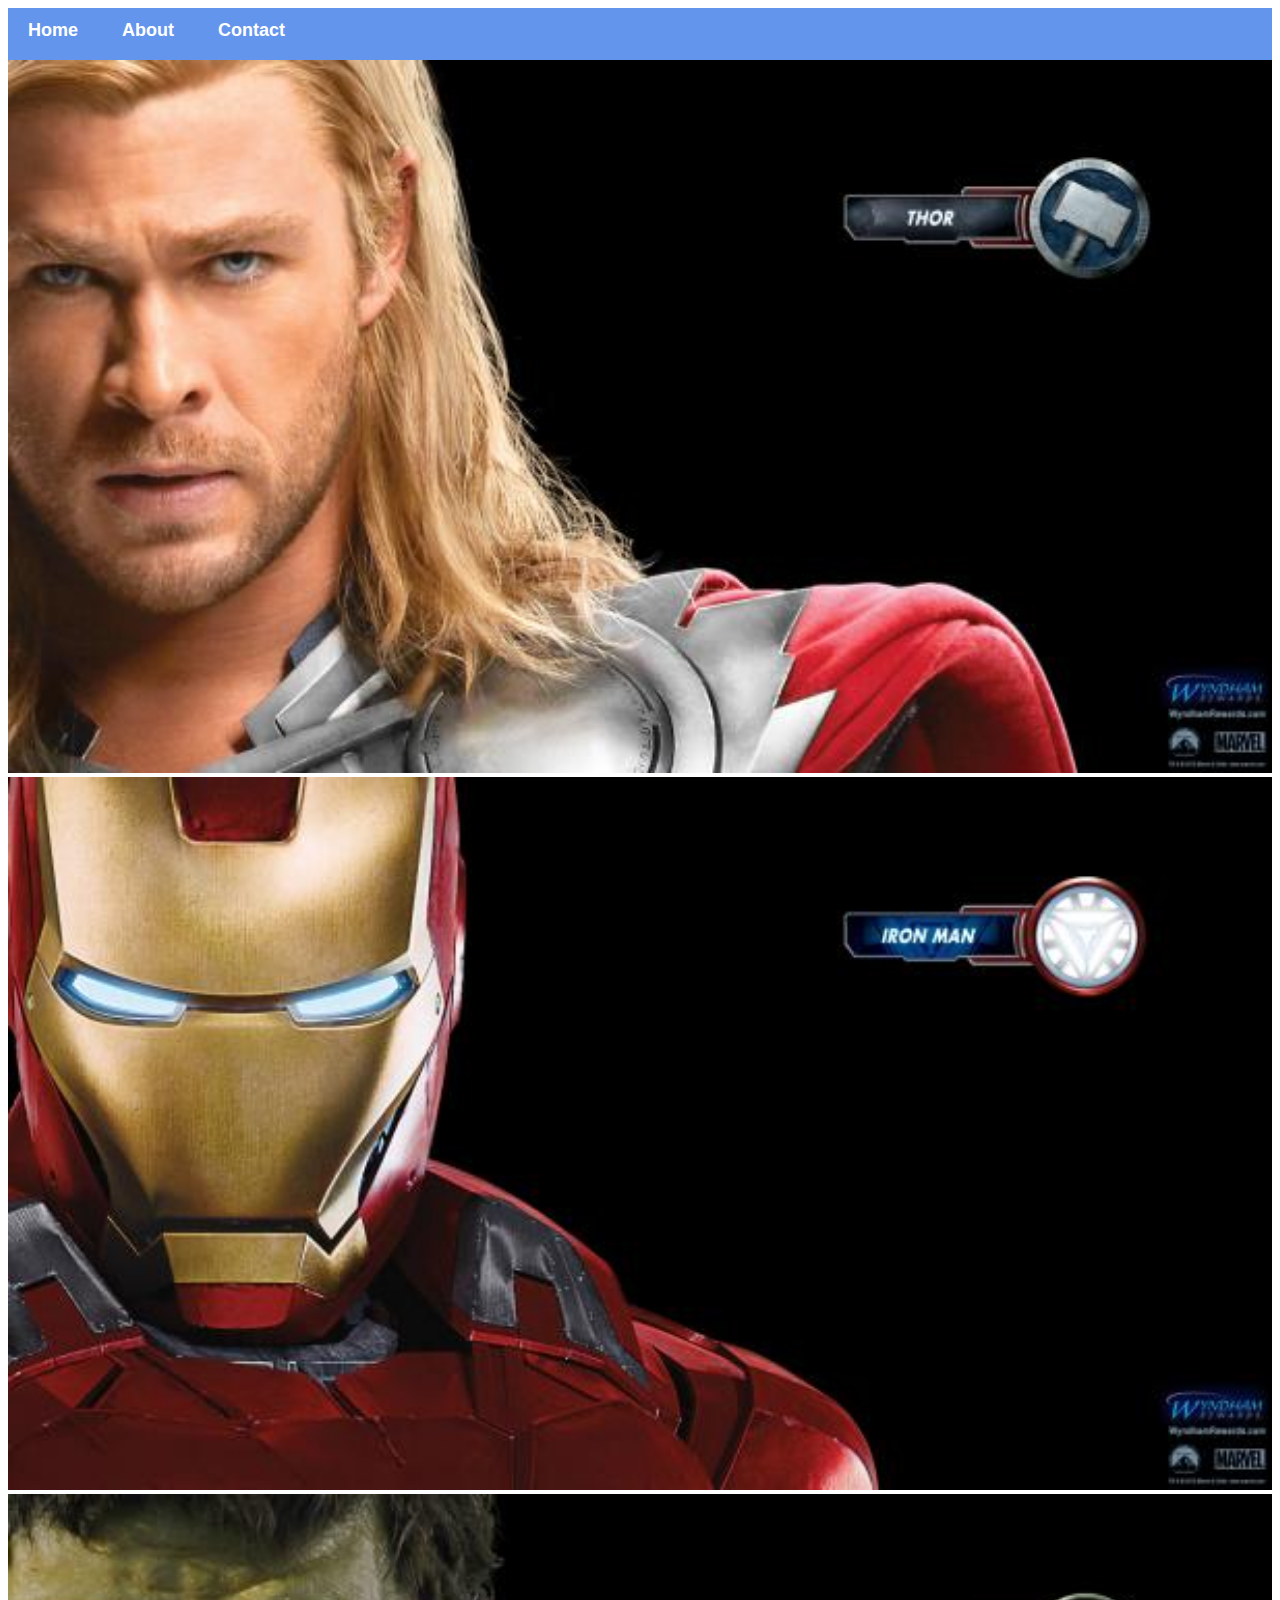
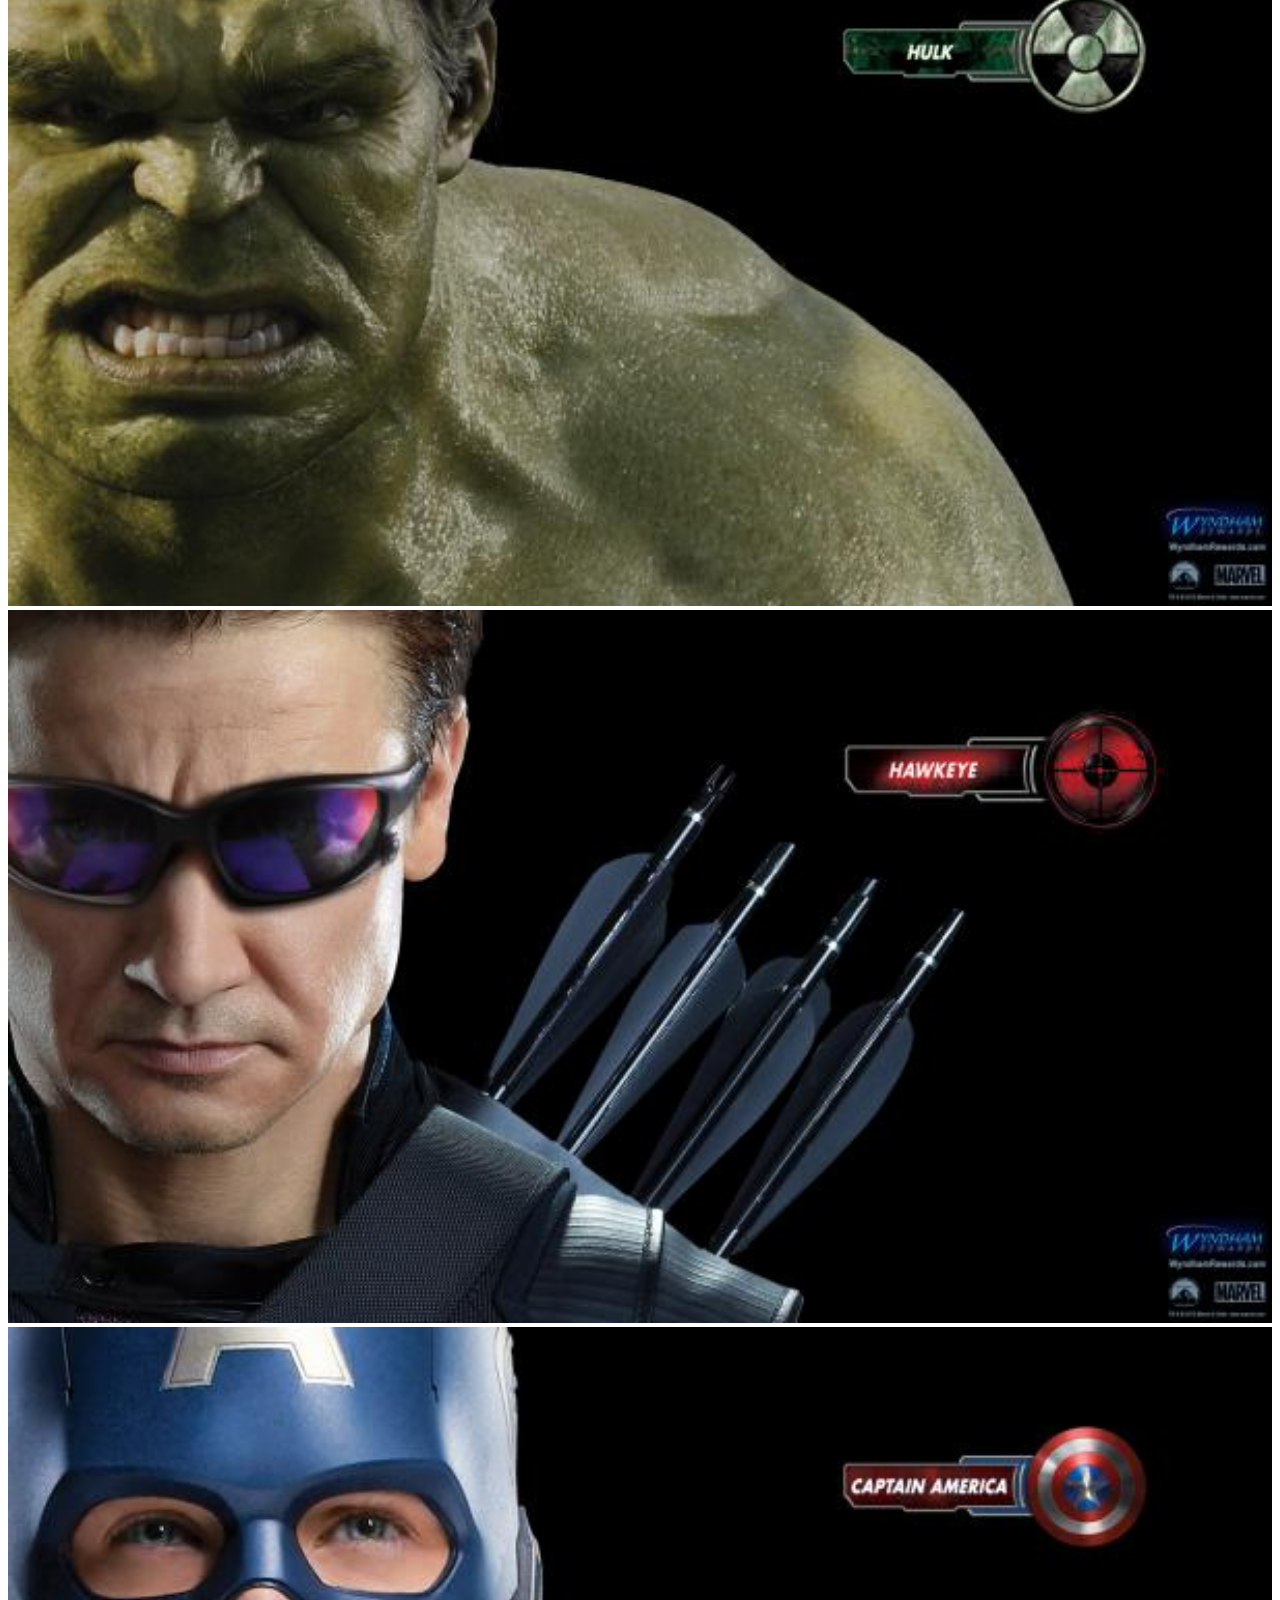
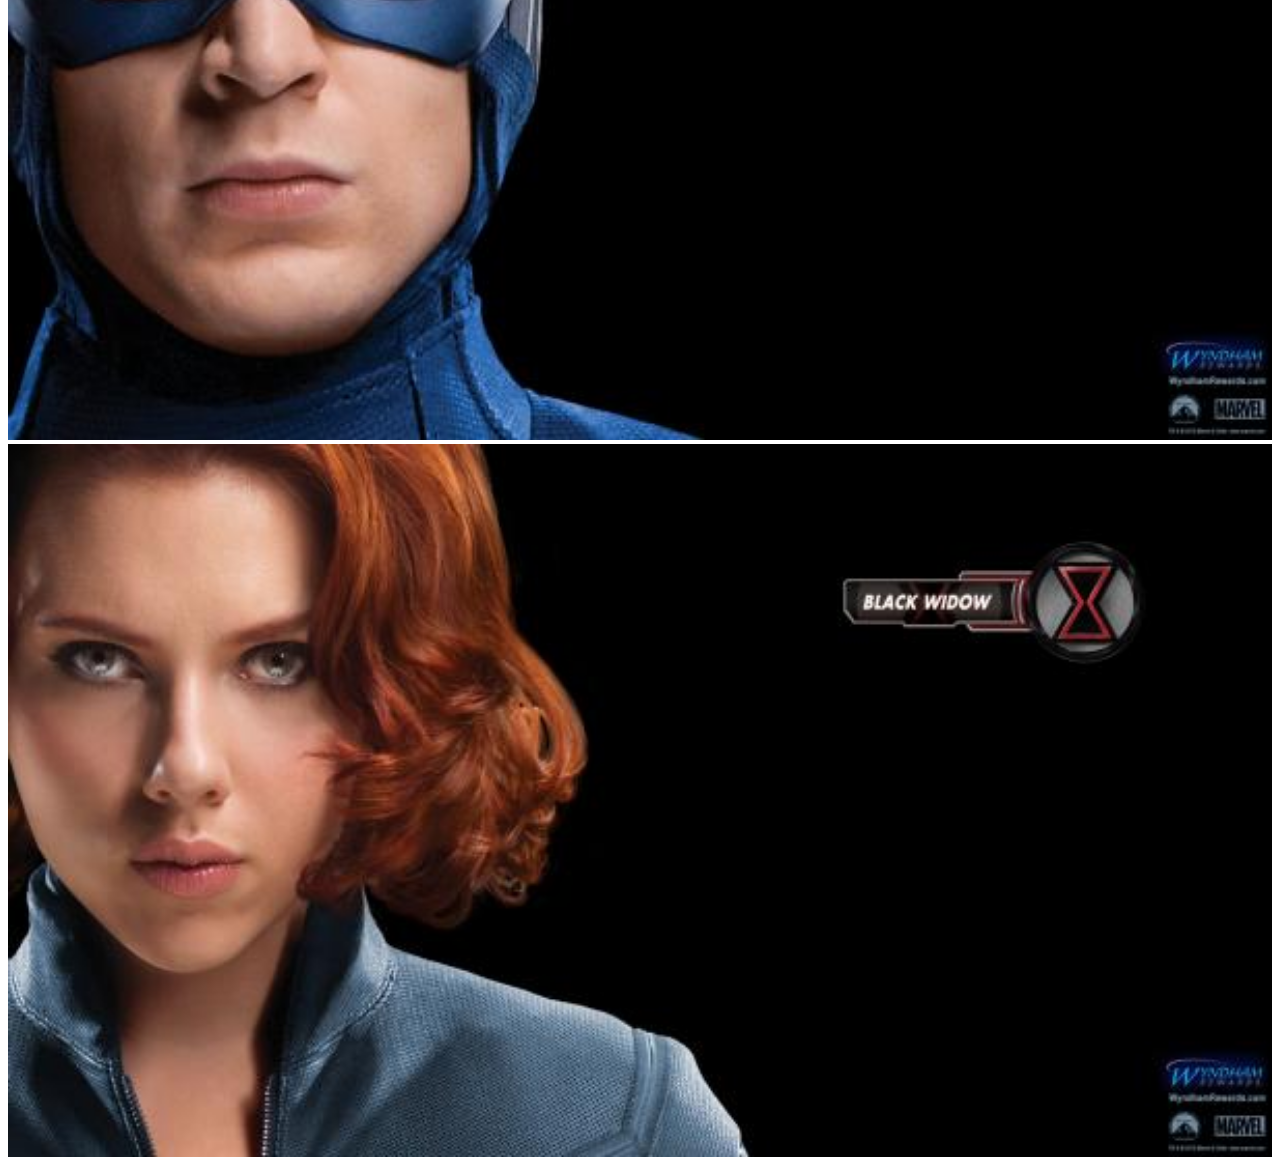
<file: index.html>
<!DOCTYPE html>
<html>
    <head>
        <link rel="stylesheet" href="style.css"
    </head>    
    <body>
        <div id="menu">
            <a href="index.html">Home</a>
            <a href="about.html">About</a>
            <a href="contact.html">Contact</a>
        </div>
        <div class="gallery">
             <a href="avenger-1.html"><img src="images/avengers_01.jpg"/></a>
             <a href="avenger-2.html"><img src="images/avengers_02.jpg"/></a>             
             <a href="avenger-3.html"><img src="images/avengers_03.jpg"/></a>            
             <a href="avenger-4.html"><img src="images/avengers_04.jpg"/></a> 
             <a href="avenger-5.html"><img src="images/avengers_05.jpg"/></a> 
             <a href="avenger-6.html"><img src="images/avengers_06.jpg"/></a> 
        </div>
    </body>    
</html>
</file>
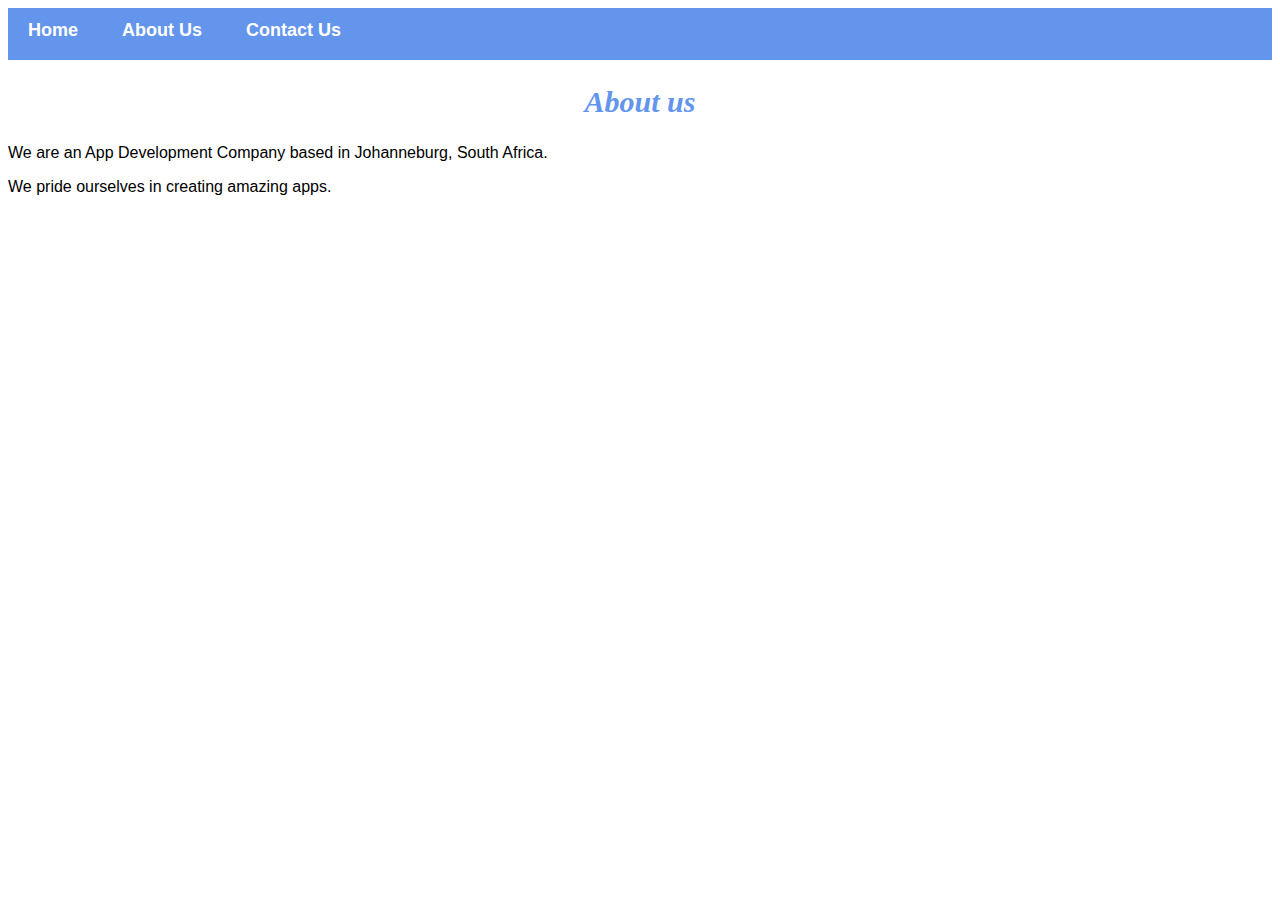
<file: about.html>
<!DOCTYPE html>
<html>
    <head>
        <link rel="stylesheet" href="style.css"
    </head>    
    <body>
        <div id="menu">
            <a href="index.html">Home</a>
            <a href="about.html">About Us</a>
            <a href="contact.html">Contact Us</a>
        </div>
        <h2>About us</h2>
        <p>We are an App Development Company based in Johanneburg, South Africa.</p>
        <p>We pride ourselves in creating amazing apps.</p>
        
    </body>    
</html>
</file>
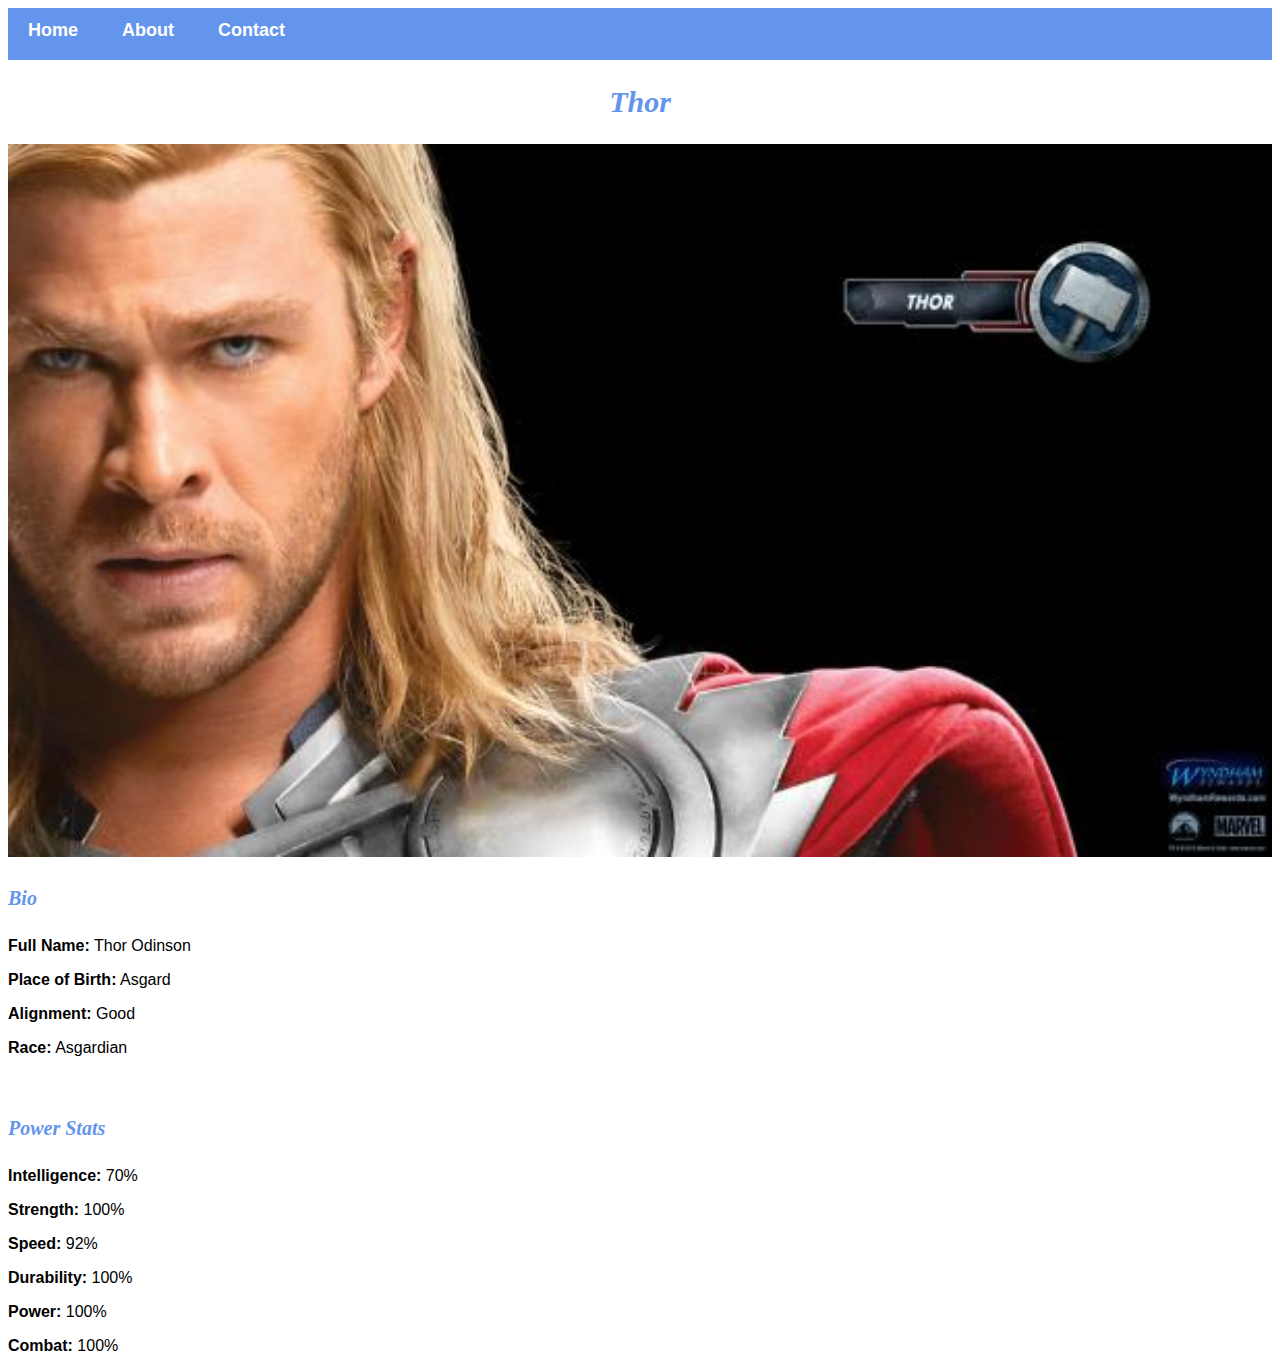
<file: avenger-1.html>
<!DOCTYPE html>
<html>
    <head>
        <link rel="stylesheet" href="style.css"
    </head>    
    <body>
        <div id="menu">
            <a href="index.html">Home</a>
            <a href="about.html">About</a>
            <a href="contact.html">Contact</a>
        </div>
        <h2>Thor</h2>
        <div class="gallery">
            <img src="images/avengers_01.jpg"/>
        </div>
        <h4>Bio</h4>
        <p><b>Full Name:</b> Thor Odinson</p>
        <p><b>Place of Birth:</b> Asgard</p>
        <p><b>Alignment:</b> Good</p>
        <p><b>Race:</b> Asgardian</p>
        <br/>
        <h4>Power Stats</h4>
        <p><b>Intelligence:</b> 70%</p>
        <p><b>Strength:</b> 100%</p>
        <p><b>Speed:</b> 92%</p>
        <p><b>Durability:</b> 100%</p>
        <p><b>Power:</b> 100%</p>
        <p><b>Combat:</b> 100%</p>
    </body>    
</html>
</file>
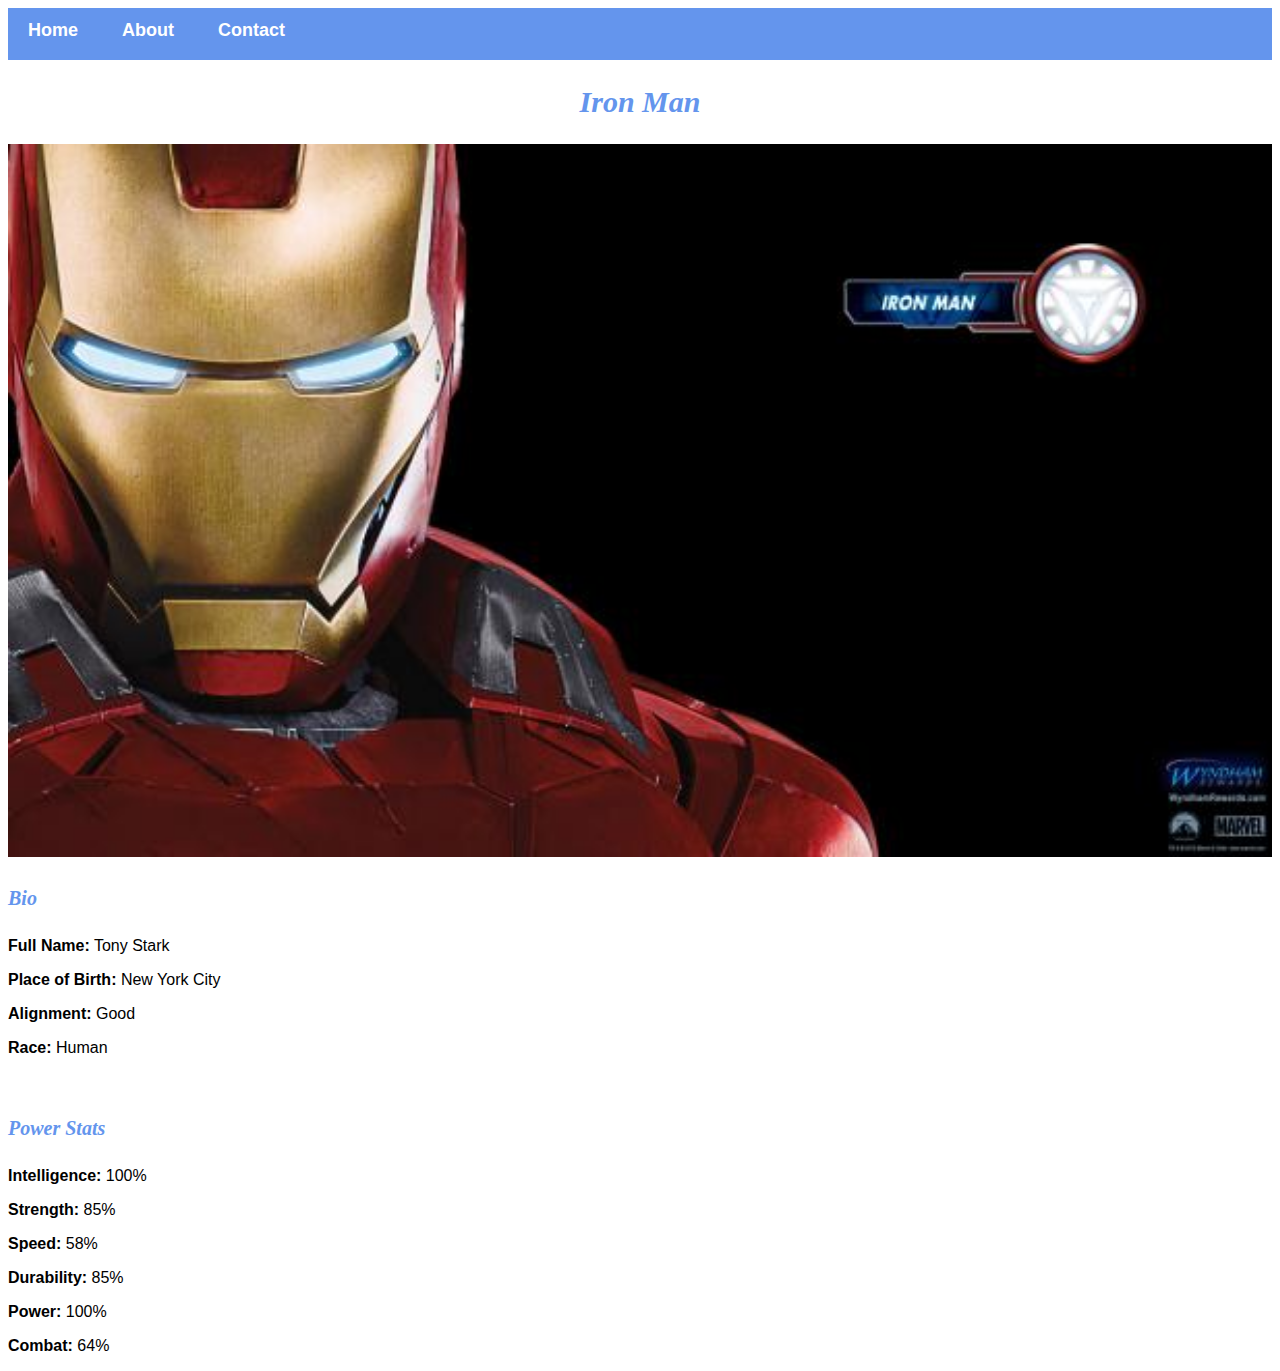
<file: avenger-2.html>
<!DOCTYPE html>
<html>
    <head>
        <link rel="stylesheet" href="style.css"
    </head>    
    <body>
        <div id="menu">
            <a href="index.html">Home</a>
            <a href="about.html">About</a>
            <a href="contact.html">Contact</a>
        </div>
        <h2>Iron Man</h2>
        <div class="gallery">
            <img src="images/avengers_02.jpg"/>
        </div>
        <h4>Bio</h4>
        <p><b>Full Name:</b> Tony Stark</p>
        <p><b>Place of Birth:</b> New York City</p>
        <p><b>Alignment:</b> Good</p>
        <p><b>Race:</b> Human</p>
        <br/>
        <h4>Power Stats</h4>
        <p><b>Intelligence:</b> 100%</p>
        <p><b>Strength:</b> 85%</p>
        <p><b>Speed:</b> 58%</p>
        <p><b>Durability:</b> 85%</p>
        <p><b>Power:</b> 100%</p>
        <p><b>Combat:</b> 64%</p>
    </body>    
</html>
</file>
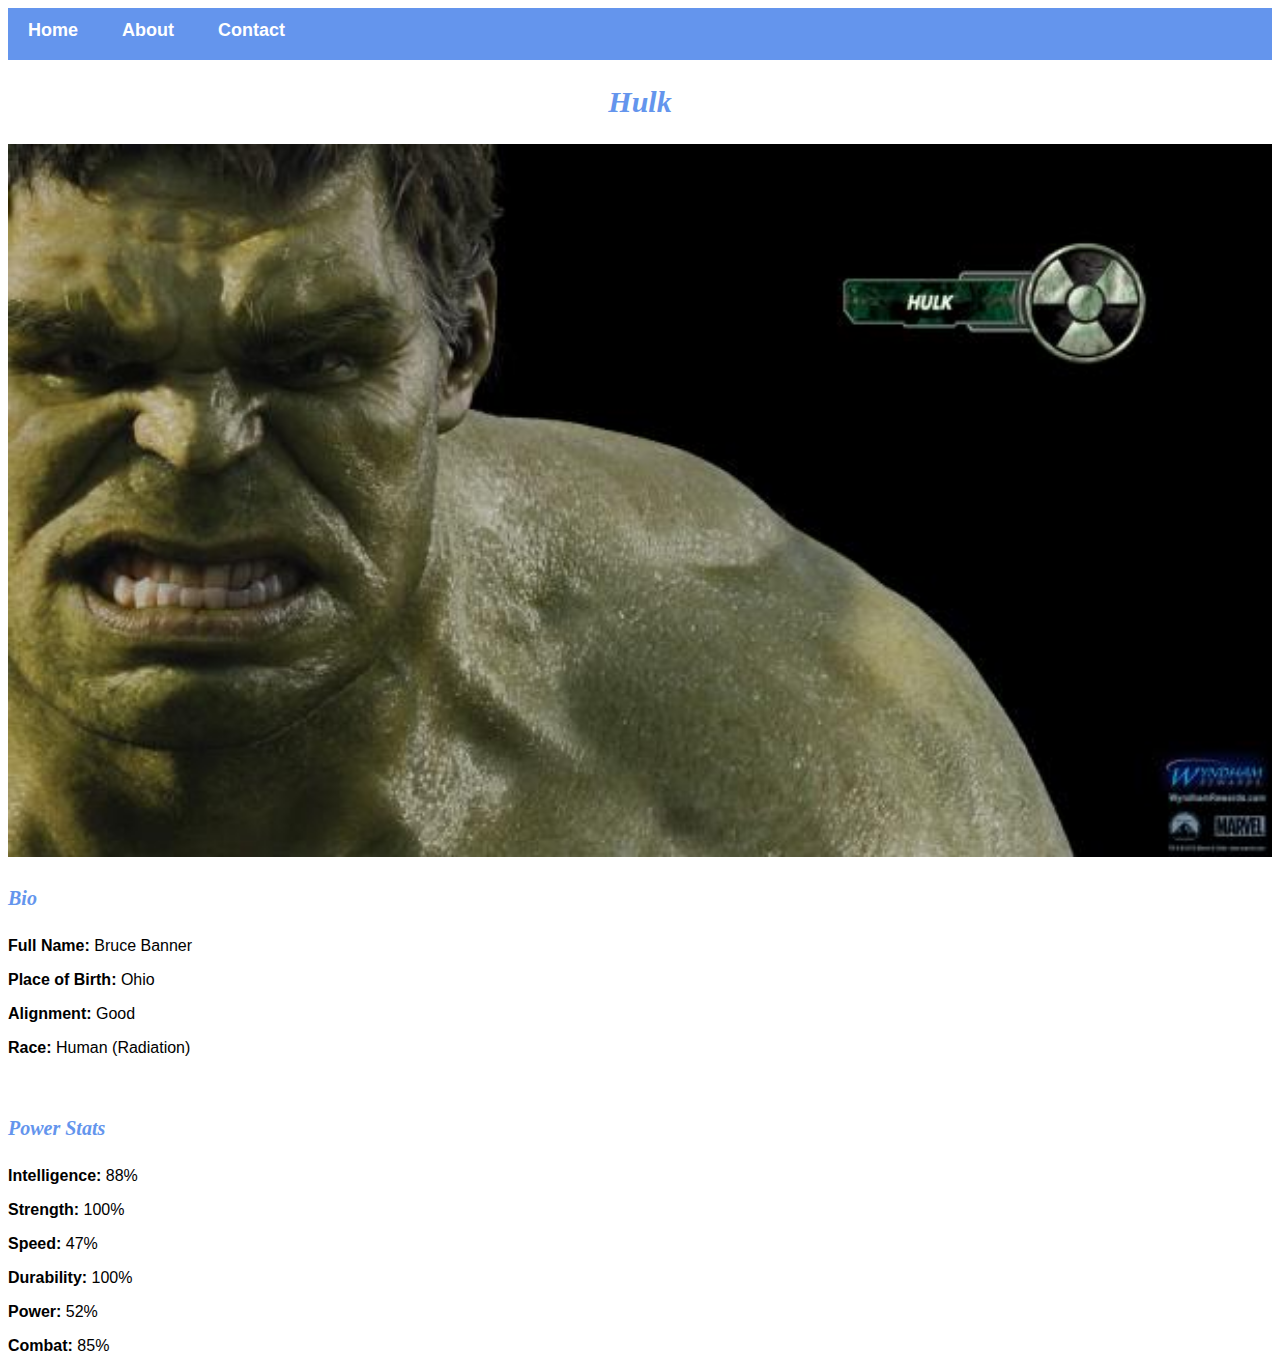
<file: avenger-3.html>
<!DOCTYPE html>
<html>
    <head>
        <link rel="stylesheet" href="style.css"
    </head>    
    <body>
        <div id="menu">
            <a href="index.html">Home</a>
            <a href="about.html">About</a>
            <a href="contact.html">Contact</a>
        </div>
        <h2>Hulk</h2>
        <div class="gallery">
            <img src="images/avengers_03.jpg"/>
        </div>
        <h4>Bio</h4>
        <p><b>Full Name:</b> Bruce Banner</p>
        <p><b>Place of Birth:</b> Ohio</p>
        <p><b>Alignment:</b> Good</p>
        <p><b>Race:</b> Human (Radiation)</p>
        <br/>
        <h4>Power Stats</h4>
        <p><b>Intelligence:</b> 88%</p>
        <p><b>Strength:</b> 100%</p>
        <p><b>Speed:</b> 47%</p>
        <p><b>Durability:</b> 100%</p>
        <p><b>Power:</b> 52%</p>
        <p><b>Combat:</b> 85%</p>
    </body>    
</html>
</file>
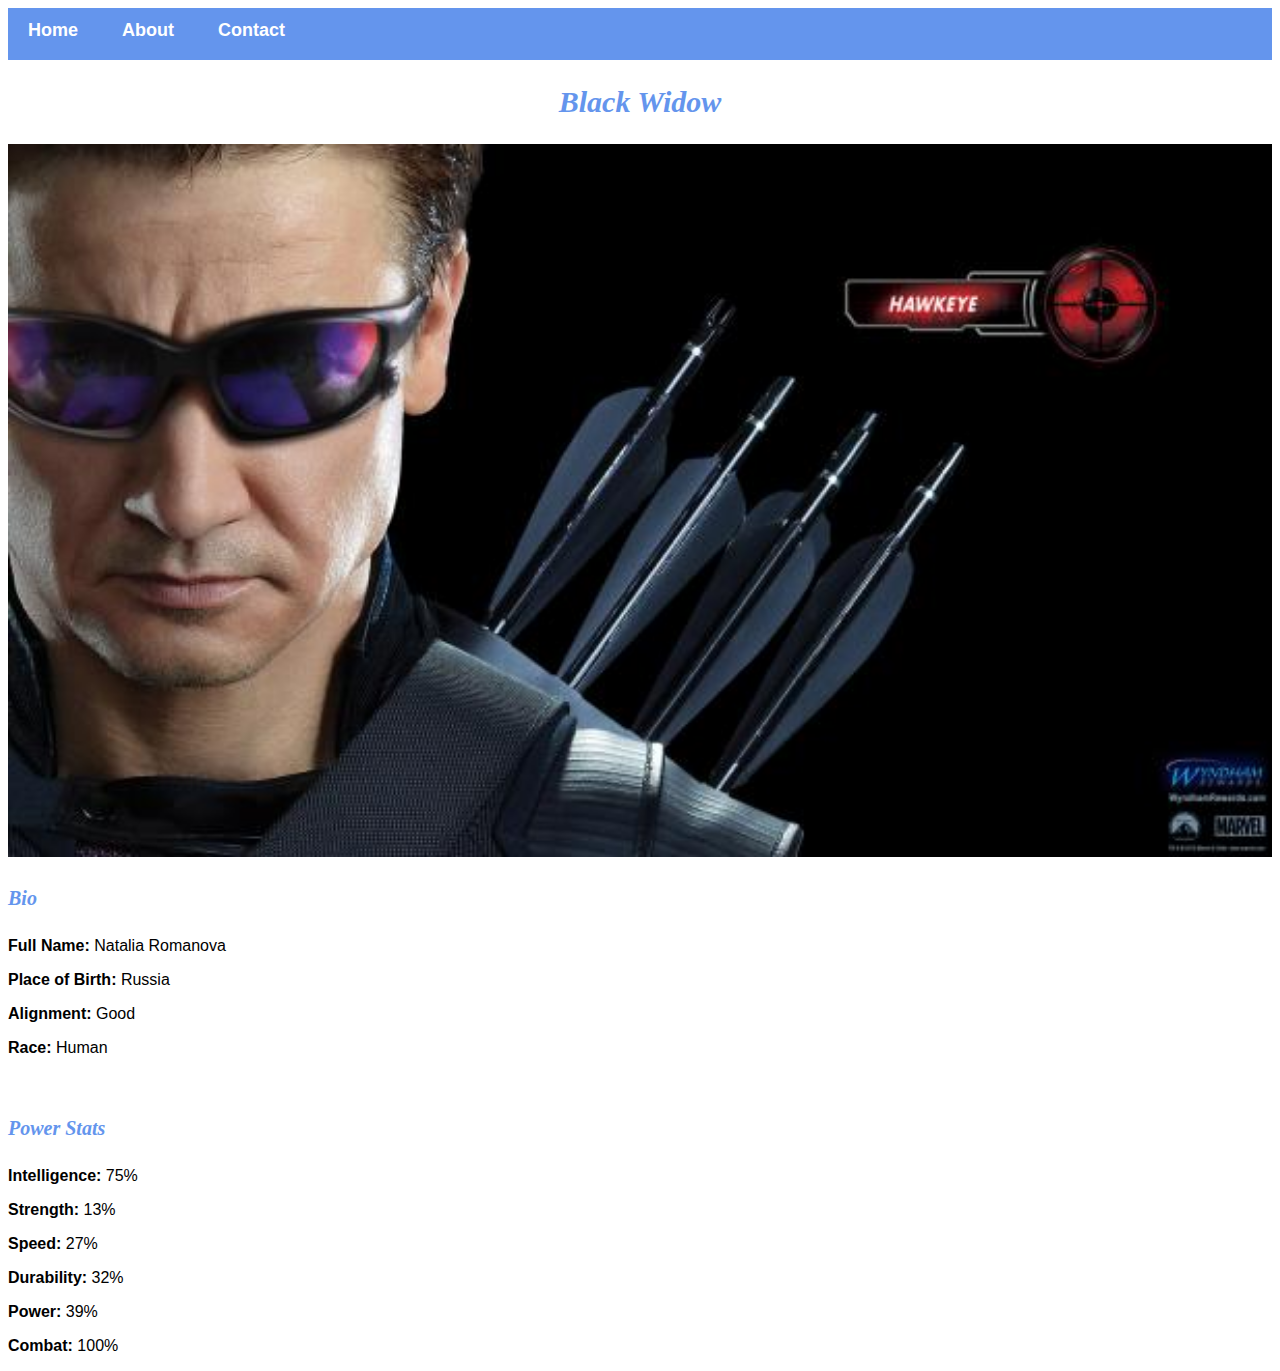
<file: avenger-4.html>
<!DOCTYPE html>
<html>
    <head>
        <link rel="stylesheet" href="style.css"
    </head>    
    <body>
        <div id="menu">
            <a href="index.html">Home</a>
            <a href="about.html">About</a>
            <a href="contact.html">Contact</a>
        </div>
        <h2>Black Widow</h2>
        <div class="gallery">
            <img src="images/avengers_04.jpg"/>
        </div>
        <h4>Bio</h4>
        <p><b>Full Name:</b> Natalia Romanova</p>
        <p><b>Place of Birth:</b> Russia</p>
        <p><b>Alignment:</b> Good</p>
        <p><b>Race:</b> Human</p>
        <br/>
        <h4>Power Stats</h4>
        <p><b>Intelligence:</b> 75%</p>
        <p><b>Strength:</b> 13%</p>
        <p><b>Speed:</b> 27%</p>
        <p><b>Durability:</b> 32%</p>
        <p><b>Power:</b> 39%</p>
        <p><b>Combat:</b> 100%</p>
    </body>    
</html>
</file>
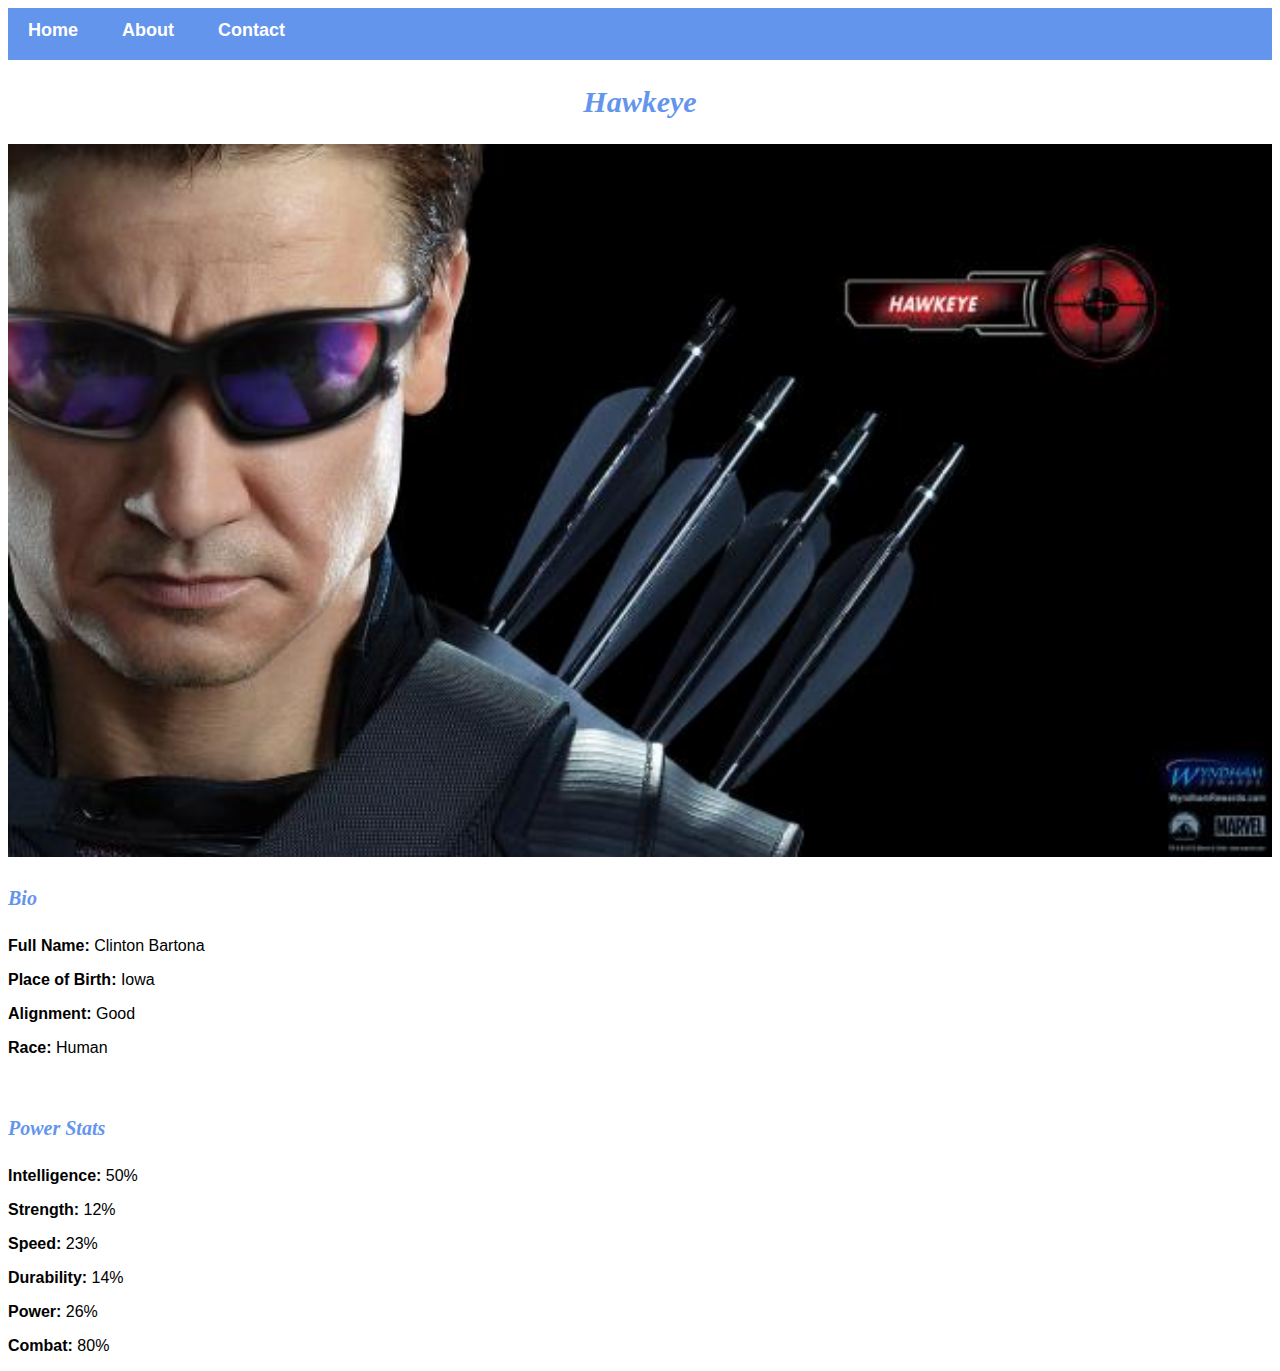
<file: avenger-5.html>
<!DOCTYPE html>
<html>
    <head>
        <link rel="stylesheet" href="style.css"
    </head>    
    <body>
        <div id="menu">
            <a href="index.html">Home</a>
            <a href="about.html">About</a>
            <a href="contact.html">Contact</a>
        </div>
        <h2>Hawkeye</h2>
        <div class="gallery">
            <img src="images/avengers_04.jpg"/>
        </div>
        <h4>Bio</h4>
        <p><b>Full Name:</b> Clinton Bartona</p>
        <p><b>Place of Birth:</b> Iowa</p>
        <p><b>Alignment:</b> Good</p>
        <p><b>Race:</b> Human</p>
        <br/>
        <h4>Power Stats</h4>
        <p><b>Intelligence:</b> 50%</p>
        <p><b>Strength:</b> 12%</p>
        <p><b>Speed:</b> 23%</p>
        <p><b>Durability:</b> 14%</p>
        <p><b>Power:</b> 26%</p>
        <p><b>Combat:</b> 80%</p>
    </body>    
</html>
</file>
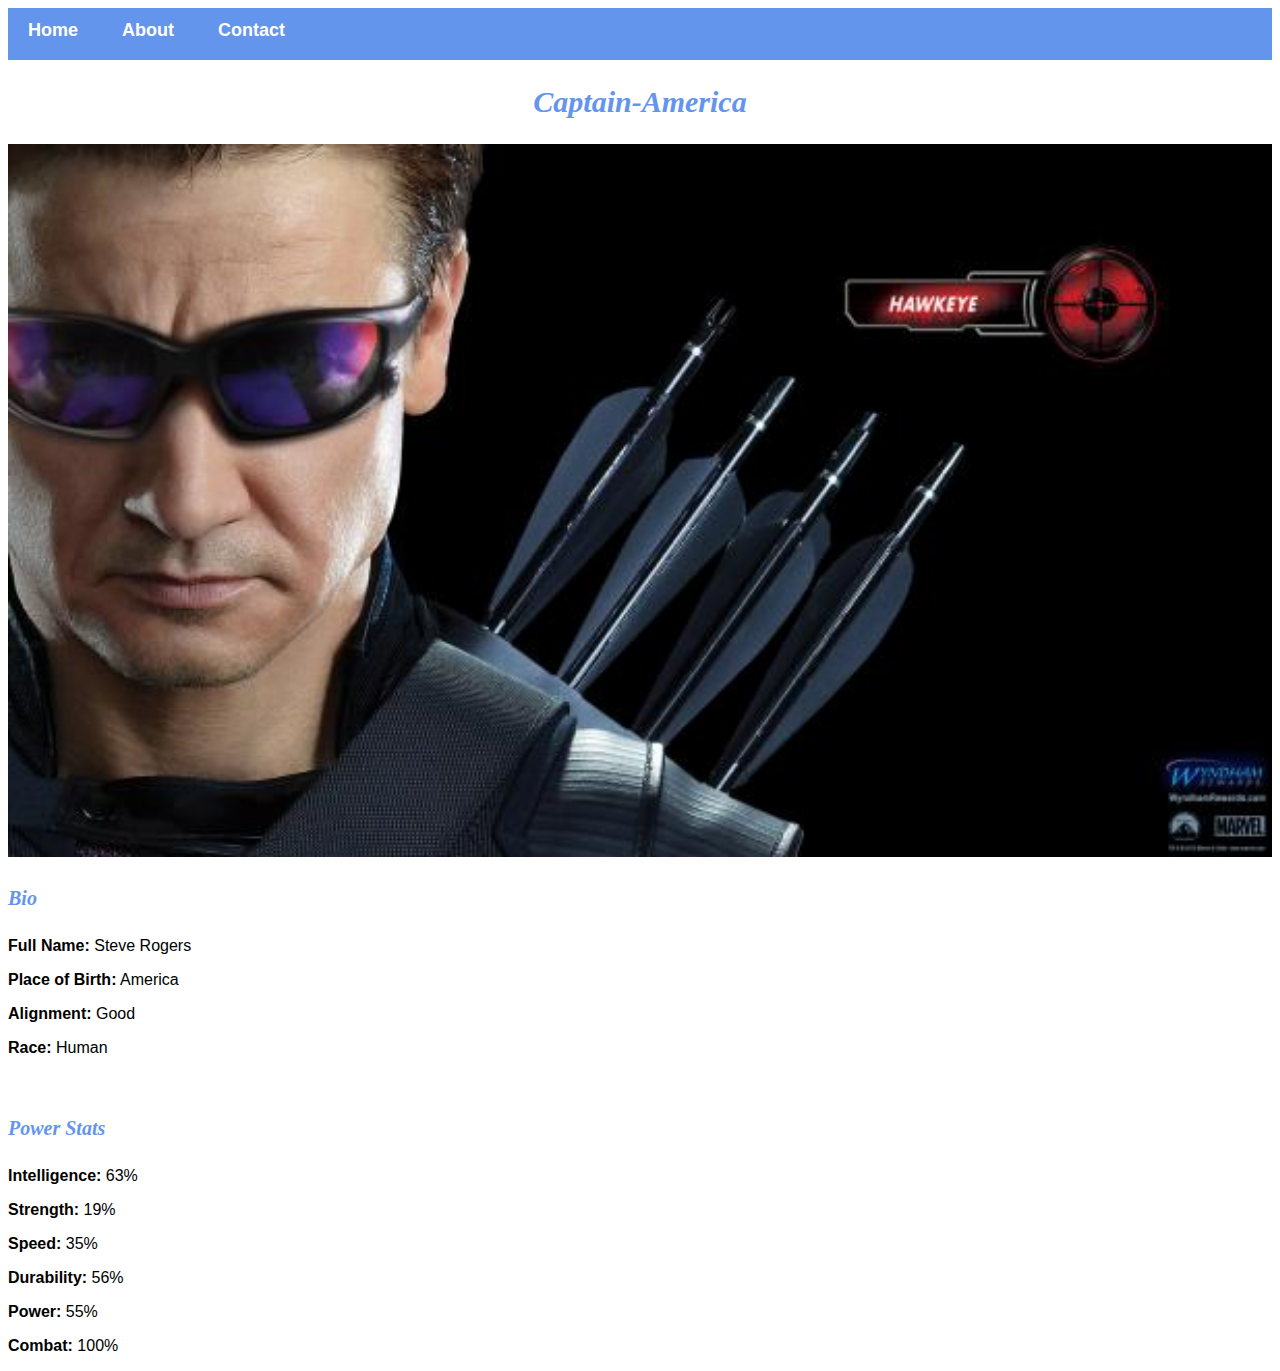
<file: avenger-6.html>
<!DOCTYPE html>
<html>
    <head>
        <link rel="stylesheet" href="style.css"
    </head>    
    <body>
        <div id="menu">
            <a href="index.html">Home</a>
            <a href="about.html">About</a>
            <a href="contact.html">Contact</a>
        </div>
        <h2>Captain-America</h2>
        <div class="gallery">
            <img src="images/avengers_04.jpg"/>
        </div>
        <h4>Bio</h4>
        <p><b>Full Name:</b> Steve Rogers</p>
        <p><b>Place of Birth:</b> America</p>
        <p><b>Alignment:</b> Good</p>
        <p><b>Race:</b> Human</p>
        <br/>
        <h4>Power Stats</h4>
        <p><b>Intelligence:</b> 63%</p>
        <p><b>Strength:</b> 19%</p>
        <p><b>Speed:</b> 35%</p>
        <p><b>Durability:</b> 56%</p>
        <p><b>Power:</b> 55%</p>
        <p><b>Combat:</b> 100%</p>
    </body>    
</html>
</file>
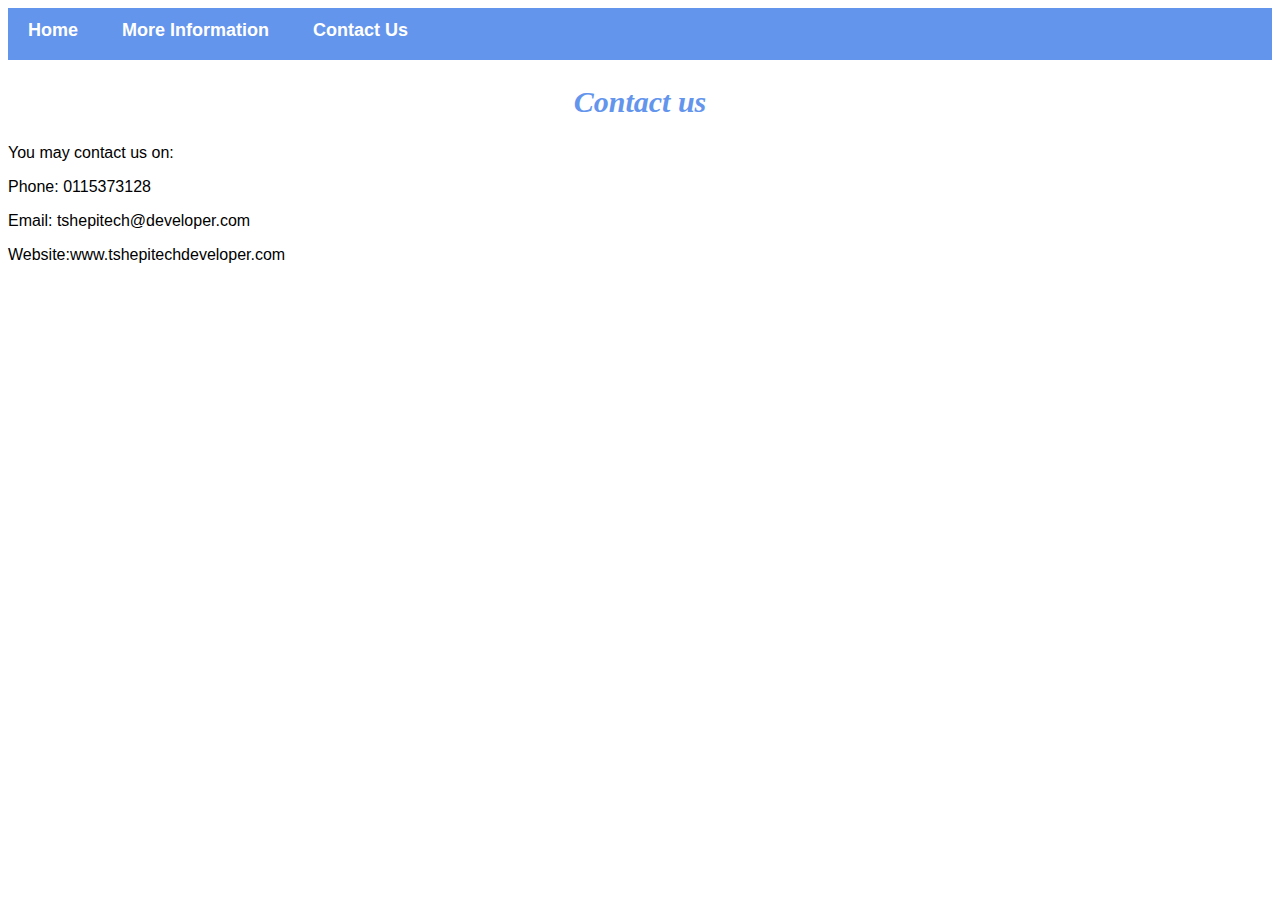
<file: contact.html>
<!DOCTYPE html>
<html>
    <head>
        <link rel="stylesheet" href="style.css"
    </head>    
    <body>
        <div id="menu">
            <a href="index.html">Home</a>
            <a href="about.html">More Information</a>
            <a href="contact.html">Contact Us</a>
        </div>
        <h2>Contact us</h2>
        <p>You may contact us on:</p>
        <p>Phone: 0115373128</p>
        <p>Email: tshepitech@developer.com</p>
        <p>Website:www.tshepitechdeveloper.com</p>
        
    </body>    
</html>
</file>
<file: style.css>
.gallery img{
    width: 100%;
}

h2{
    text-align: center;
    font-size: 30px;
    color: cornflowerblue;
    font-style:italic;
}

h4{
    font-family: Impact, fantasy;
    font-size: 20px;
    font-style: italic;
    color: cornflowerblue;
}

p{
    font-family: Helvetica, sans-serif;
}

#menu{
    width: 100%;
    height: 40px;
    background-color: cornflowerblue;
    padding-top: 12px;
}

#menu a{
    color: white;
    font-family: Helvetica, sans-serif;
    font-size: 18px;
    text-decoration: none;
    font-weight: 800;

    padding-left: 20px;
    padding-right: 20px;
}

#menu a:hover{
    color: #5077bd
}
</file>
